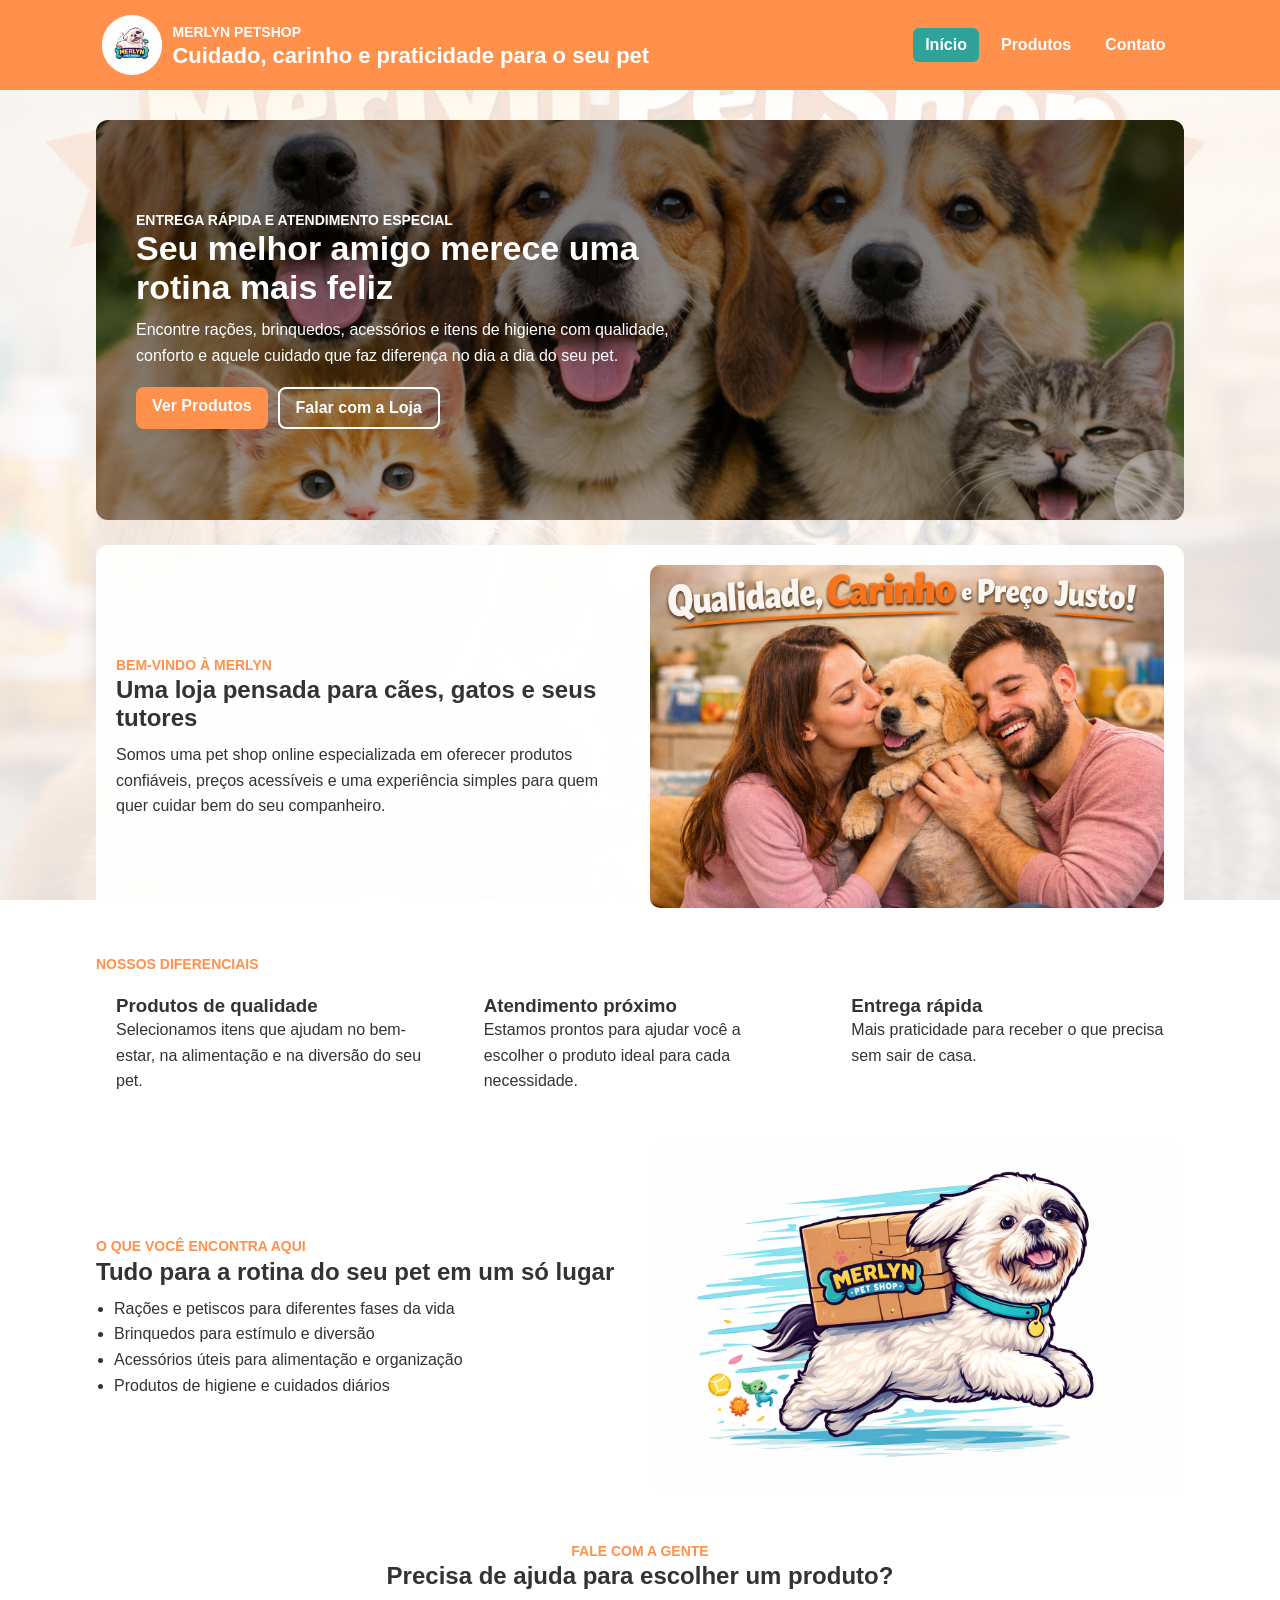
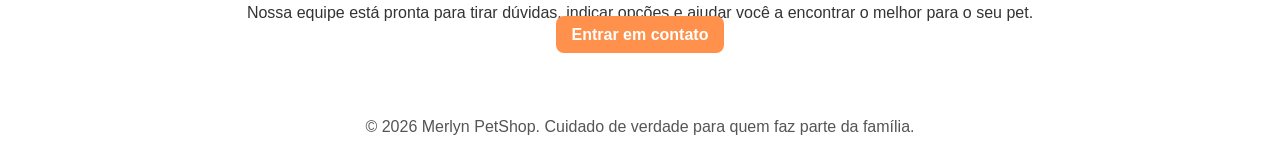
<file: index.html>
﻿<!DOCTYPE html>
<html lang="pt-BR">
<head>
<meta charset="UTF-8">
<meta name="viewport" content="width=device-width, initial-scale=1.0">
<title>Merlyn PetShop | Início</title>
<link rel="stylesheet" href="style.css">
<script src="saudacao.js" defer></script>
</head>
<body class="page-home">
<header class="topo topo-home">
    <div class="logo-container">
        <img src="img/logo.png" class="logo" alt="Logo da Merlyn PetShop">
        <div>
            <p class="marca">Merlyn PetShop</p>
            <h1>Cuidado, carinho e praticidade para o seu pet</h1>
        </div>
    </div>

    <nav>
        <a href="inicio.html" class="ativo">Início</a>
        <a href="produtos.html">Produtos</a>
        <a href="contato.html">Contato</a>
    </nav>
</header>

<main class="home-main">
    <section class="hero">
        <div class="hero-content">
            <span class="selo">Entrega rápida e atendimento especial</span>
            <h2>Seu melhor amigo merece uma rotina mais feliz</h2>
            <p>
                Encontre rações, brinquedos, acessórios e itens de higiene com qualidade,
                conforto e aquele cuidado que faz diferença no dia a dia do seu pet.
            </p>
            <div class="hero-actions">
                <a href="produtos.html" class="botao">Ver Produtos</a>
                <a href="contato.html" class="botao botao-secundario">Falar com a Loja</a>
            </div>
        </div>
    </section>

    <section class="intro destaque-box">
        <div>
            <p class="titulo-secao">Bem-vindo à Merlyn</p>
            <h2>Uma loja pensada para cães, gatos e seus tutores</h2>
            <p>
                Somos uma pet shop online especializada em oferecer produtos confiáveis,
                preços acessíveis e uma experiência simples para quem quer cuidar bem do
                seu companheiro.
            </p>
        </div>
        <img src="img/donosfelizes.png" alt="Tutor com pet feliz" class="imagem">
    </section>

    <section>
        <p class="titulo-secao">Nossos diferenciais</p>
        <div class="beneficios">
            <article class="info-card">
                <h3>Produtos de qualidade</h3>
                <p>Selecionamos itens que ajudam no bem-estar, na alimentação e na diversão do seu pet.</p>
            </article>
            <article class="info-card">
                <h3>Atendimento próximo</h3>
                <p>Estamos prontos para ajudar você a escolher o produto ideal para cada necessidade.</p>
            </article>
            <article class="info-card">
                <h3>Entrega rápida</h3>
                <p>Mais praticidade para receber o que precisa sem sair de casa.</p>
            </article>
        </div>
    </section>

    <section class="duas-colunas">
        <div class="conteudo-texto">
            <p class="titulo-secao">O que você encontra aqui</p>
            <h2>Tudo para a rotina do seu pet em um só lugar</h2>
            <ul class="lista-bonita">
                <li>Rações e petiscos para diferentes fases da vida</li>
                <li>Brinquedos para estímulo e diversão</li>
                <li>Acessórios úteis para alimentação e organização</li>
                <li>Produtos de higiene e cuidados diários</li>
            </ul>
        </div>
        <img src="img/entregadog.png" alt="Cachorro recebendo cuidado" class="imagem">
    </section>

    <section class="cta">
        <p class="titulo-secao">Fale com a gente</p>
        <h2>Precisa de ajuda para escolher um produto?</h2>
        <p>
            Nossa equipe está pronta para tirar dúvidas, indicar opções e ajudar você
            a encontrar o melhor para o seu pet.
        </p>
        <a href="contato.html" class="botao">Entrar em contato</a>
    </section>
</main>

<footer>
    <p>&copy; 2026 Merlyn PetShop. Cuidado de verdade para quem faz parte da família.</p>
</footer>
</body>
</html>
</file>
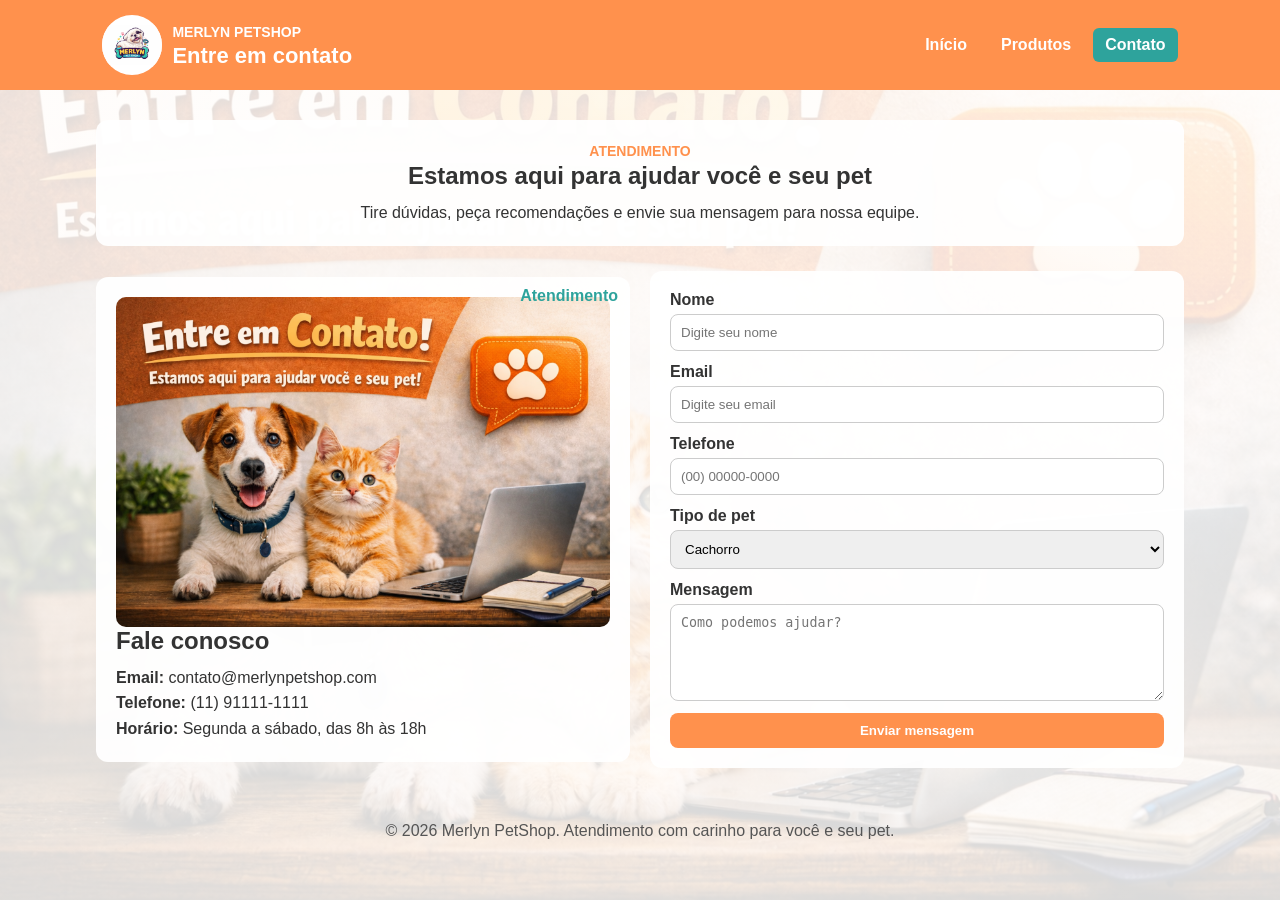
<file: contato.html>
﻿<!DOCTYPE html>
<html lang="pt-BR">
<head>
<meta charset="UTF-8">
<meta name="viewport" content="width=device-width, initial-scale=1.0">
<title>Merlyn PetShop | Contato</title>
<link rel="stylesheet" href="style.css">
</head>
<body class="page-contato">
<header class="topo">
    <div class="logo-container">
        <img src="img/logo.png" class="logo" alt="Logo da Merlyn PetShop">
        <div>
            <p class="marca">Merlyn PetShop</p>
            <h1>Entre em contato</h1>
        </div>
    </div>

    <nav>
        <a href="index.html">Início</a>
        <a href="produtos.html">Produtos</a>
        <a href="contato.html" class="ativo">Contato</a>
    </nav>
</header>

<main>
    <section class="pagina-topo">
        <p class="titulo-secao">Atendimento</p>
        <h2>Estamos aqui para ajudar você e seu pet</h2>
        <p>
            Tire dúvidas, peça recomendações e envie sua mensagem para nossa equipe.
        </p>
    </section>

    <section class="contato-layout">
        <div class="contato-info destaque-box">
            <img src="img/contatodog.png" alt="Cachorro representando contato" class="imagem">
            <div>
                <h2>Fale conosco</h2>
                <p><strong>Email:</strong> contato@merlynpetshop.com</p>
                <p><strong>Telefone:</strong> (11) 91111-1111</p>
                <p><strong>Horário:</strong> Segunda a sábado, das 8h às 18h</p>
            </div>
        </div>

        <form>
            <label for="nome">Nome</label>
            <input id="nome" type="text" placeholder="Digite seu nome" required>

            <label for="email">Email</label>
            <input id="email" type="email" placeholder="Digite seu email" required>

            <label for="telefone">Telefone</label>
            <input id="telefone" type="tel" placeholder="(00) 00000-0000">

            <label for="pet">Tipo de pet</label>
            <select id="pet">
                <option>Cachorro</option>
                <option>Gato</option>
                <option>Outro</option>
            </select>

            <label for="mensagem">Mensagem</label>
            <textarea id="mensagem" rows="5" placeholder="Como podemos ajudar?"></textarea>

            <button type="submit">Enviar mensagem</button>
        </form>
    </section>
</main>

<footer>
    <p>&copy; 2026 Merlyn PetShop. Atendimento com carinho para você e seu pet.</p>
</footer>
</body>
</html>
</file>
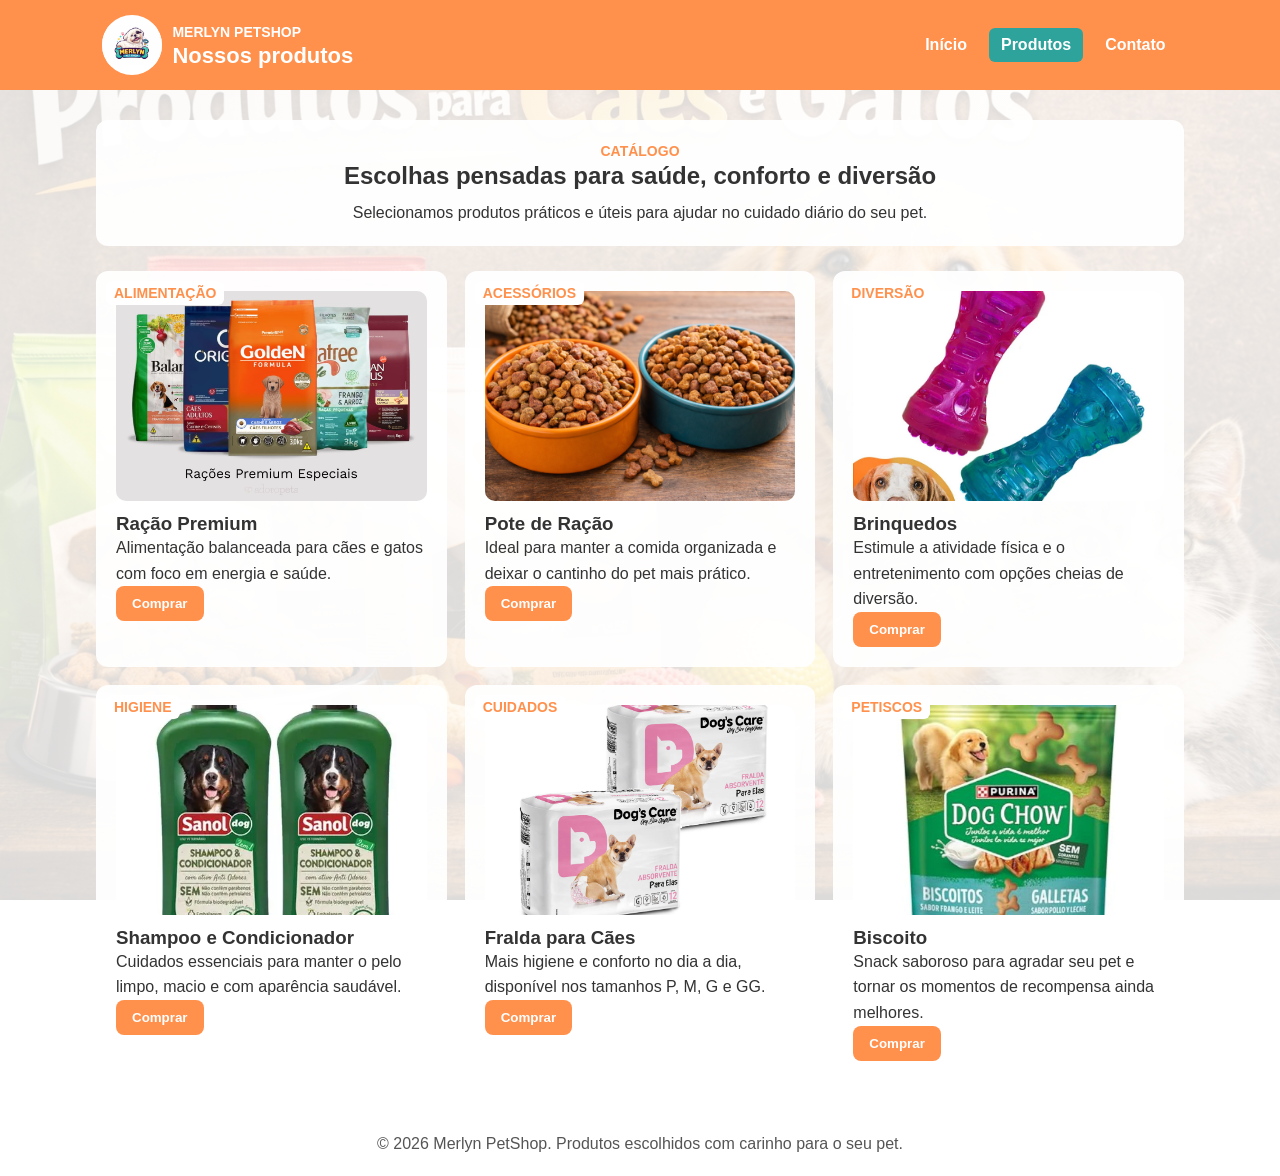
<file: produtos.html>
﻿<!DOCTYPE html>
<html lang="pt-BR">
<head>
<meta charset="UTF-8">
<meta name="viewport" content="width=device-width, initial-scale=1.0">
<title>Merlyn PetShop | Produtos</title>
<link rel="stylesheet" href="style.css">
</head>
<body class="page-produtos">
<header class="topo">
    <div class="logo-container">
        <img src="img/logo.png" class="logo" alt="Logo da Merlyn PetShop">
        <div>
            <p class="marca">Merlyn PetShop</p>
            <h1>Nossos produtos</h1>
        </div>
    </div>

    <nav>
        <a href="index.html">Início</a>
        <a href="produtos.html" class="ativo">Produtos</a>
        <a href="contato.html">Contato</a>
    </nav>
</header>

<main>
    <section class="pagina-topo">
        <p class="titulo-secao">Catálogo</p>
        <h2>Escolhas pensadas para saúde, conforto e diversão</h2>
        <p>
            Selecionamos produtos práticos e úteis para ajudar no cuidado diário do seu pet.
        </p>
    </section>

    <section class="grid-produtos">
        <article class="card">
            <img src="img/racao.jpg" class="imagem-card" alt="Ração premium para pets">
            <div class="card-conteudo">
                <span class="tag">Alimentação</span>
                <h3>Ração Premium</h3>
                <p>Alimentação balanceada para cães e gatos com foco em energia e saúde.</p>
                <button type="button">Comprar</button>
            </div>
        </article>

        <article class="card">
            <img src="img/potecmracao.png" class="imagem-card" alt="Pote para ração">
            <div class="card-conteudo">
                <span class="tag">Acessórios</span>
                <h3>Pote de Ração</h3>
                <p>Ideal para manter a comida organizada e deixar o cantinho do pet mais prático.</p>
                <button type="button">Comprar</button>
            </div>
        </article>

        <article class="card">
            <img src="img/brinquedo.jpg" class="imagem-card" alt="Brinquedo para pets">
            <div class="card-conteudo">
                <span class="tag">Diversão</span>
                <h3>Brinquedos</h3>
                <p>Estimule a atividade física e o entretenimento com opções cheias de diversão.</p>
                <button type="button">Comprar</button>
            </div>
        </article>

        <article class="card">
            <img src="img/shampo.webp" class="imagem-card" alt="Shampoo e condicionador para pets">
            <div class="card-conteudo">
                <span class="tag">Higiene</span>
                <h3>Shampoo e Condicionador</h3>
                <p>Cuidados essenciais para manter o pelo limpo, macio e com aparência saudável.</p>
                <button type="button">Comprar</button>
            </div>
        </article>

        <article class="card">
            <img src="img/fraldapaaraelas.jpg" class="imagem-card" alt="Fralda para cães">
            <div class="card-conteudo">
                <span class="tag">Cuidados</span>
                <h3>Fralda para Cães</h3>
                <p>Mais higiene e conforto no dia a dia, disponível nos tamanhos P, M, G e GG.</p>
                <button type="button">Comprar</button>
            </div>
        </article>

        <article class="card">
            <img src="img/pestico.jpg" class="imagem-card" alt="Biscoito para pets">
            <div class="card-conteudo">
                <span class="tag">Petiscos</span>
                <h3>Biscoito</h3>
                <p>Snack saboroso para agradar seu pet e tornar os momentos de recompensa ainda melhores.</p>
                <button type="button">Comprar</button>
            </div>
        </article>
    </section>
</main>

<footer>
    <p>&copy; 2026 Merlyn PetShop. Produtos escolhidos com carinho para o seu pet.</p>
</footer>
</body>
</html>
</file>
<file: style.css>
/* Site Merlyn PetShop
   Aula 5 - Homepage responsiva para 480px */

* {
    margin: 0;
    padding: 0;
    box-sizing: border-box;
}

body {
    font-family: Arial, sans-serif;
    color: #333;
    background-repeat: no-repeat;
    background-size: cover;
    background-position: center;
    background-attachment: fixed;
}

/* Fundo das páginas */
.page-home {
    background-image: linear-gradient(rgba(255, 255, 255, 0.85), rgba(255, 255, 255, 0.85)), url("img/abertura pet shop.png");
}

.page-produtos {
    background-image: linear-gradient(rgba(255, 255, 255, 0.85), rgba(255, 255, 255, 0.85)), url("img/produto.png");
}

.page-contato {
    background-image: linear-gradient(rgba(255, 255, 255, 0.85), rgba(255, 255, 255, 0.85)), url("img/contatodog.png");
}

img {
    max-width: 100%;
    display: block;
}

/* Cabeçalho */
.topo {
    position: sticky;
    top: 0;
    z-index: 10;
    background-color: #ff914d;
    display: flex;
    justify-content: space-between;
    align-items: center;
    padding: 15px 8%;
}

.logo-container {
    display: flex;
    align-items: center;
    gap: 10px;
}

.logo {
    width: 60px;
    height: 60px;
    object-fit: contain;
    background-color: #fff;
    border-radius: 50%;
}

.marca {
    color: #fff;
    font-weight: bold;
    text-transform: uppercase;
    font-size: 14px;
}

.topo h1 {
    color: #fff;
    font-size: 22px;
}

nav {
    display: flex;
    gap: 10px;
}

nav a {
    text-decoration: none;
    color: #fff;
    font-weight: bold;
    padding: 8px 12px;
    border-radius: 6px;
}

nav a:hover,
nav a.ativo {
    background-color: #2ea39c;
}

/* Conteúdo */
main {
    width: 85%;
    max-width: 1100px;
    margin: 30px auto;
}

section {
    margin-bottom: 25px;
}

h2 {
    margin-bottom: 10px;
}

p,
li {
    line-height: 1.6;
}

.hero,
.destaque-box,
.info-card,
.card,
.pagina-topo,
.cta,
form {
    background-color: rgba(255, 255, 255, 0.95);
    border-radius: 12px;
    padding: 20px;
}

/* Página inicial */
.hero {
    position: relative;
    min-height: 400px;
    display: flex;
    align-items: center;
    padding: 40px;
    color: #fff;
    background-image: linear-gradient(rgba(0, 0, 0, 0.55), rgba(0, 0, 0, 0.35)), url("img/petsfelizes.png");
    background-size: cover;
    background-position: center;
    overflow: hidden;
}

.hero::after {
    content: "";
    position: absolute;
    right: -20px;
    bottom: -20px;
    width: 90px;
    height: 90px;
    border-radius: 50%;
    background-color: rgba(255, 255, 255, 0.25);
}

.hero-content {
    position: relative;
    z-index: 1;
    max-width: 550px;
}

.hero h2 {
    color: #fff;
    font-size: 34px;
}

.selo,
.titulo-secao,
.tag {
    color: #ff914d;
    font-size: 14px;
    font-weight: bold;
    text-transform: uppercase;
}

.hero .selo {
    color: #fff;
}

.hero-actions {
    display: flex;
    gap: 10px;
    margin-top: 18px;
}

.botao,
button {
    background-color: #ff914d;
    color: #fff;
    border: none;
    border-radius: 8px;
    padding: 10px 16px;
    text-decoration: none;
    font-weight: bold;
    cursor: pointer;
}

.botao:hover,
button:hover {
    background-color: #2ea39c;
}

.botao-secundario {
    background-color: transparent;
    border: 2px solid #fff;
}

/* Blocos */
.intro,
.duas-colunas,
.contato-layout {
    display: grid;
    grid-template-columns: 1fr 1fr;
    gap: 20px;
    align-items: center;
}

.beneficios {
    display: grid;
    grid-template-columns: repeat(3, 1fr);
    gap: 15px;
}

.grid-produtos {
    display: grid;
    grid-template-columns: repeat(3, 1fr);
    gap: 18px;
}

.imagem,
.imagem-card {
    width: 100%;
    border-radius: 10px;
    object-fit: cover;
}

.imagem-card {
    height: 210px;
}

.card {
    position: relative;
    overflow: hidden;
}

.card-conteudo {
    padding-top: 12px;
}

.tag {
    position: absolute;
    top: 10px;
    left: 10px;
    background-color: #fff;
    padding: 4px 8px;
    border-radius: 6px;
}

.lista-bonita {
    margin-left: 18px;
    margin-top: 10px;
}

.pagina-topo,
.cta {
    text-align: center;
}

/* Contato */
.contato-info {
    position: relative;
}

.contato-info::before {
    content: "Atendimento";
    position: absolute;
    top: 10px;
    right: 12px;
    color: #2ea39c;
    font-weight: bold;
}

form {
    display: flex;
    flex-direction: column;
}

label {
    margin-bottom: 5px;
    font-weight: bold;
}

input,
select,
textarea {
    margin-bottom: 12px;
    padding: 10px;
    border: 1px solid #ccc;
    border-radius: 8px;
}

input:focus,
select:focus,
textarea:focus {
    outline: 2px solid #ff914d;
}

footer {
    text-align: center;
    padding: 20px;
    color: #555;
}

/* Ajuste para telas menores */
@media (max-width: 768px) {
    .topo,
    nav,
    .hero-actions {
        flex-direction: column;
        align-items: flex-start;
    }

    .intro,
    .duas-colunas,
    .contato-layout,
    .beneficios,
    .grid-produtos {
        grid-template-columns: 1fr;
    }

    nav,
    nav a,
    .botao,
    button {
        width: 100%;
        text-align: center;
    }
}

/* Aula 5 - celular 480px */
@media (max-width: 480px) {
    body {
        background-attachment: scroll;
    }

    .topo {
        padding: 14px;
    }

    .logo {
        width: 50px;
        height: 50px;
    }

    .topo h1 {
        font-size: 17px;
    }

    main {
        width: 92%;
        margin: 20px auto;
    }

    .hero {
        min-height: auto;
        padding: 25px 18px;
    }

    .hero h2 {
        font-size: 28px;
    }

    .destaque-box,
    .info-card,
    .card,
    .pagina-topo,
    .cta,
    form {
        padding: 16px;
    }
}
</file>
